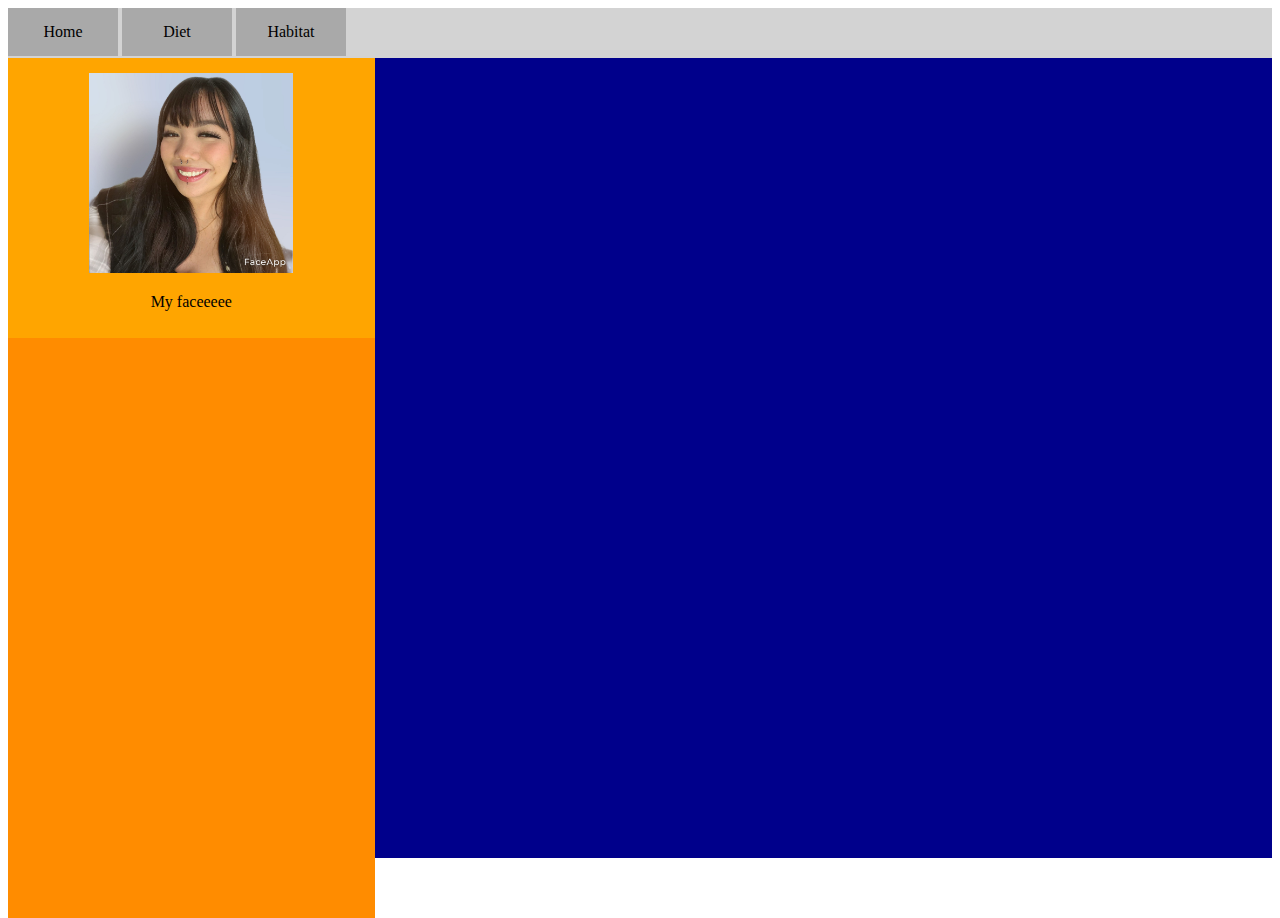
<file: 17.3/index.html>
<!DOCTYPE html>

<html>
    <head>
        <link href="css/index.css" rel="stylesheet" type="text/css">
        <body>
            <nav>
                <div class="nav">
                <div class="inline-block">Home</div>
                <div class="inline-block">Diet</div>
                <div class="inline-block">Habitat</div>
                </div>
            </nav>
            <div class="leftsection">
                <div class="container">
                    <img src="images/face.jpg" height="200px">
                    <p>My faceeeee</p>
                </div>
                <div class="container2">
            </div>
        </div>

            <div class="rightsection"></div>
        </body>
    </head>
</html>
</file>
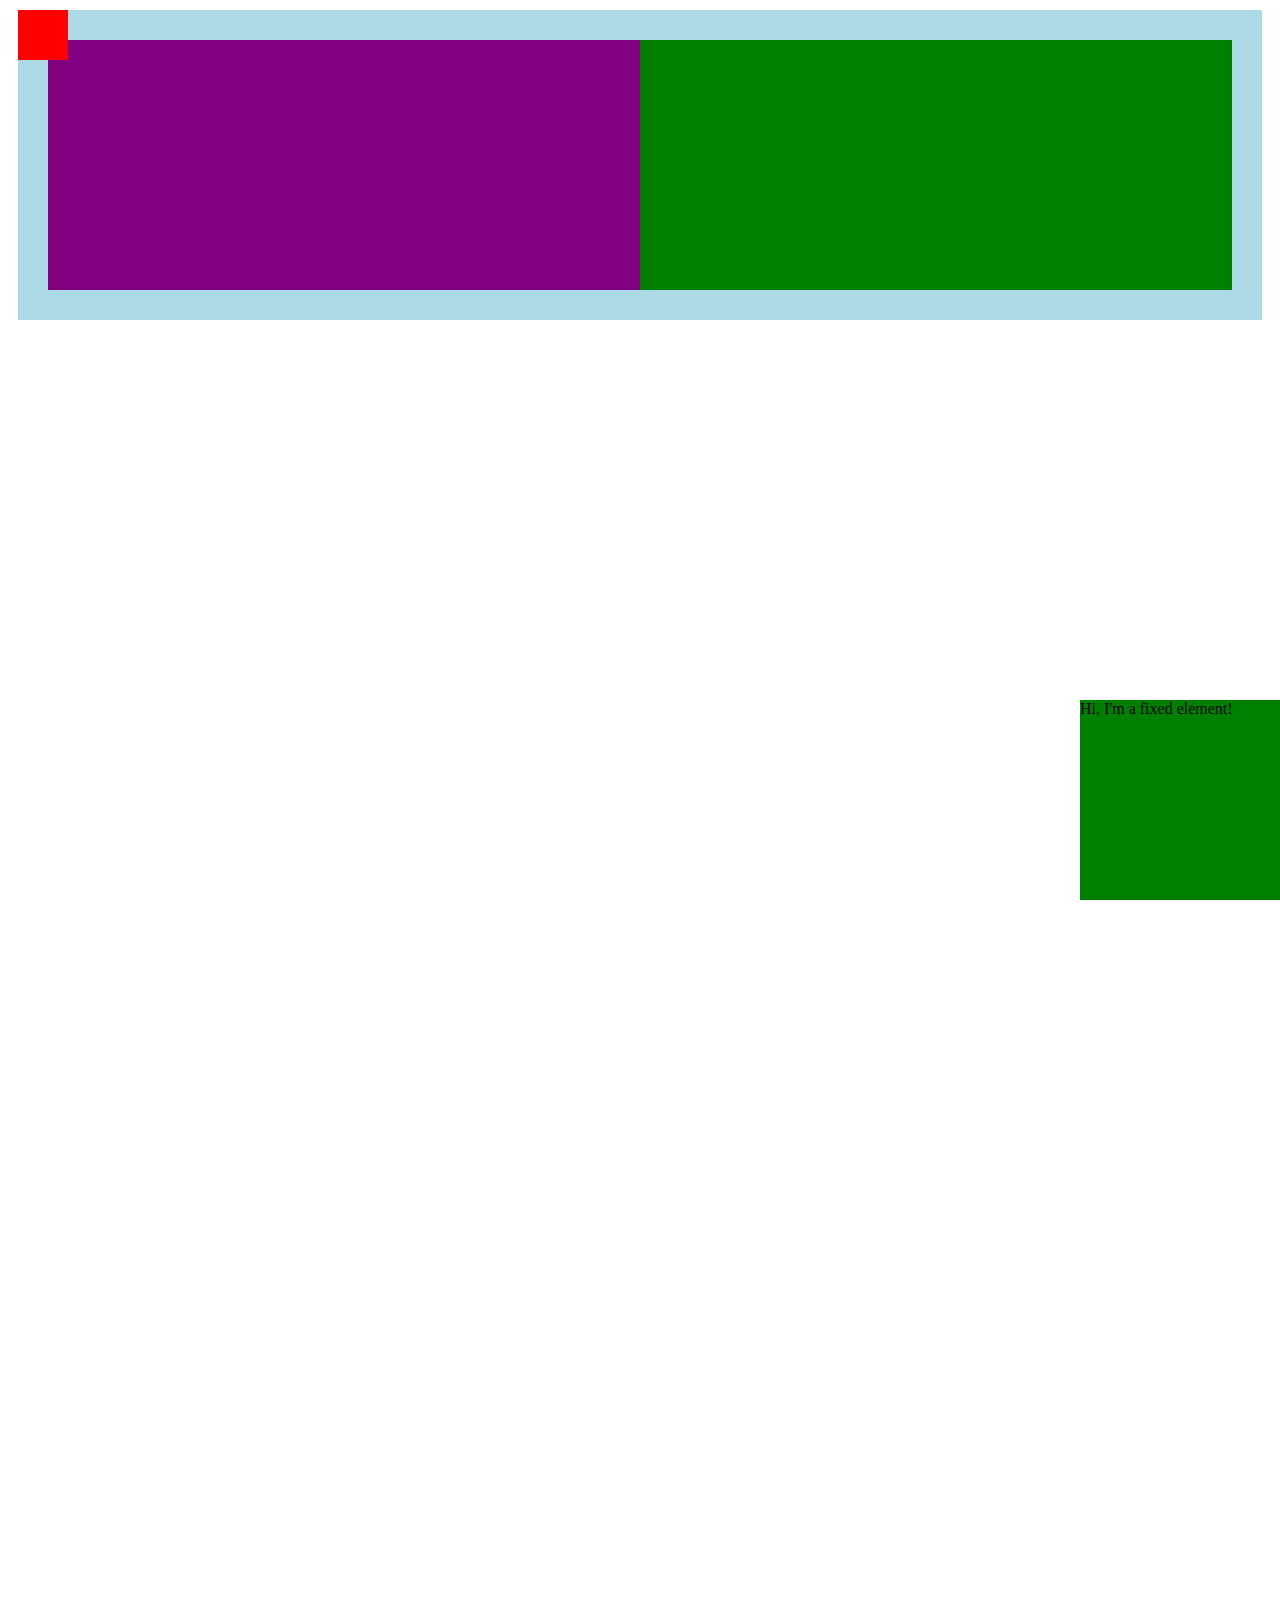
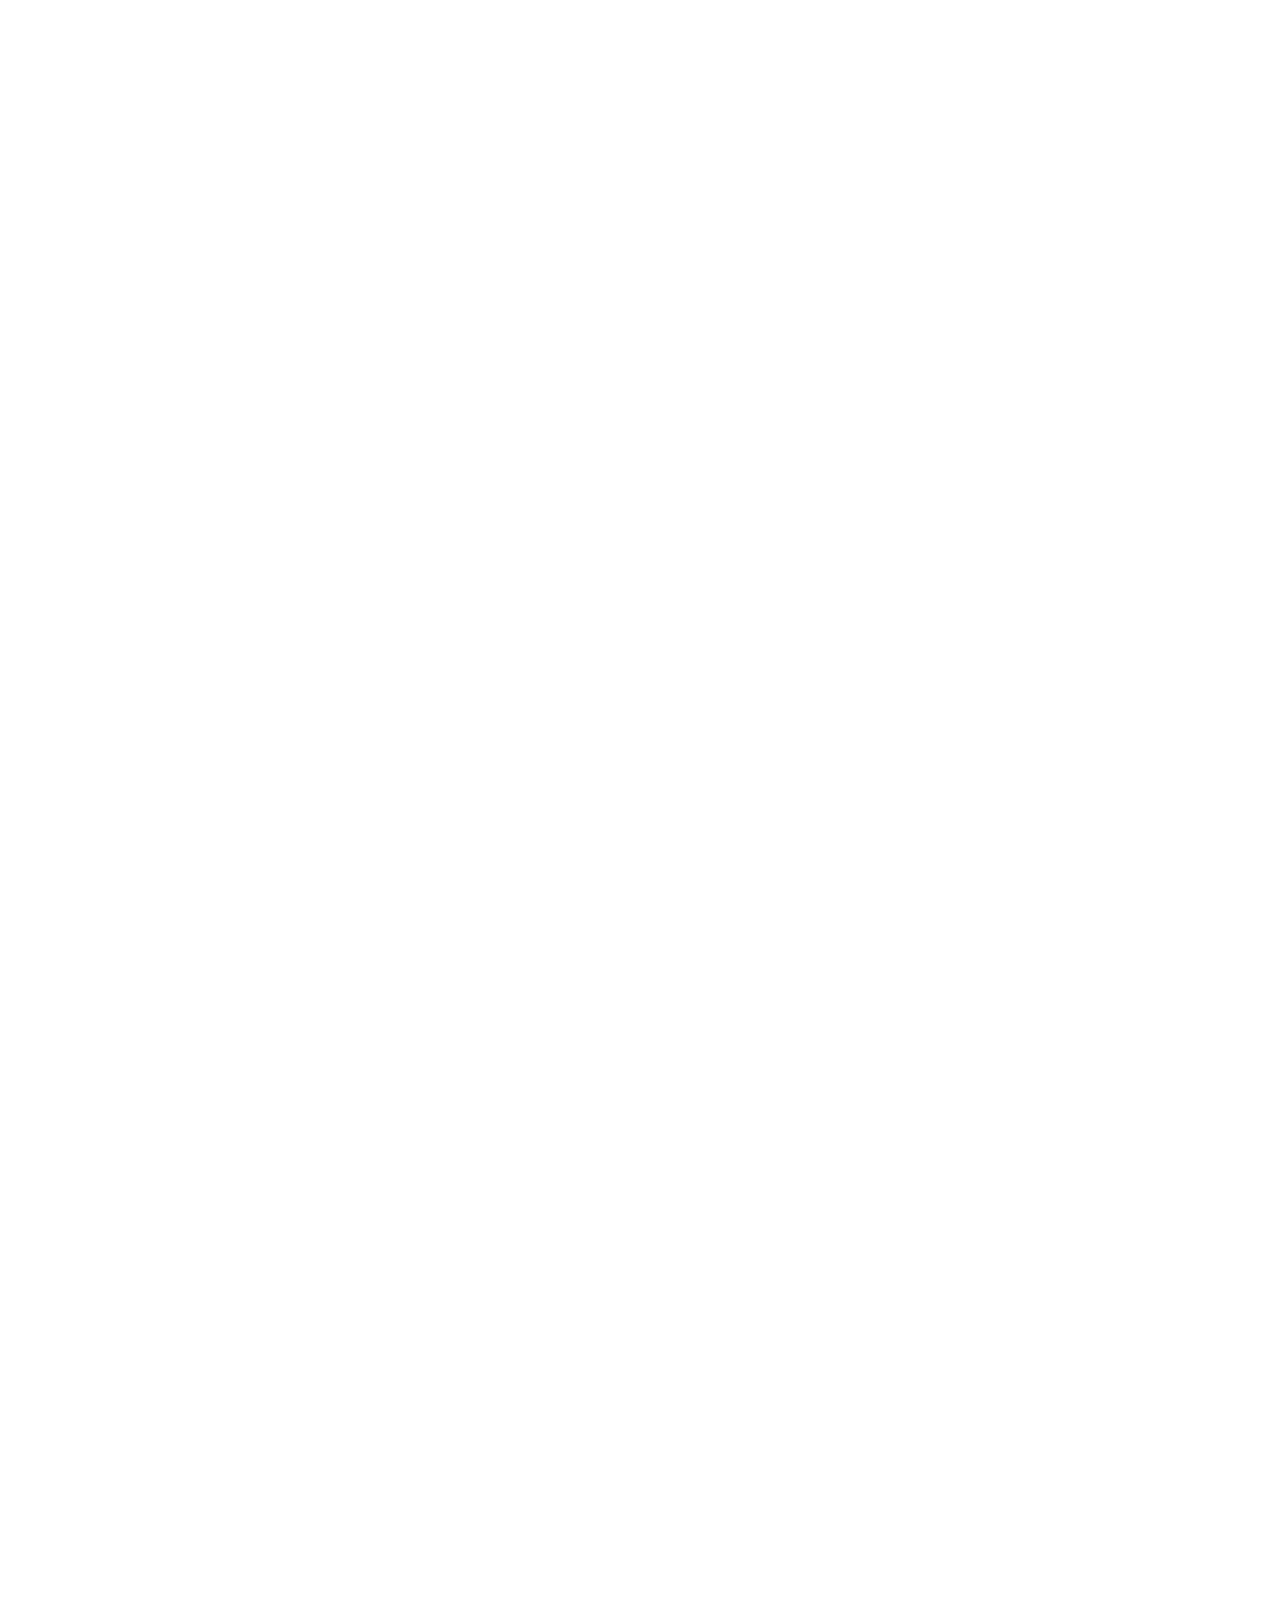
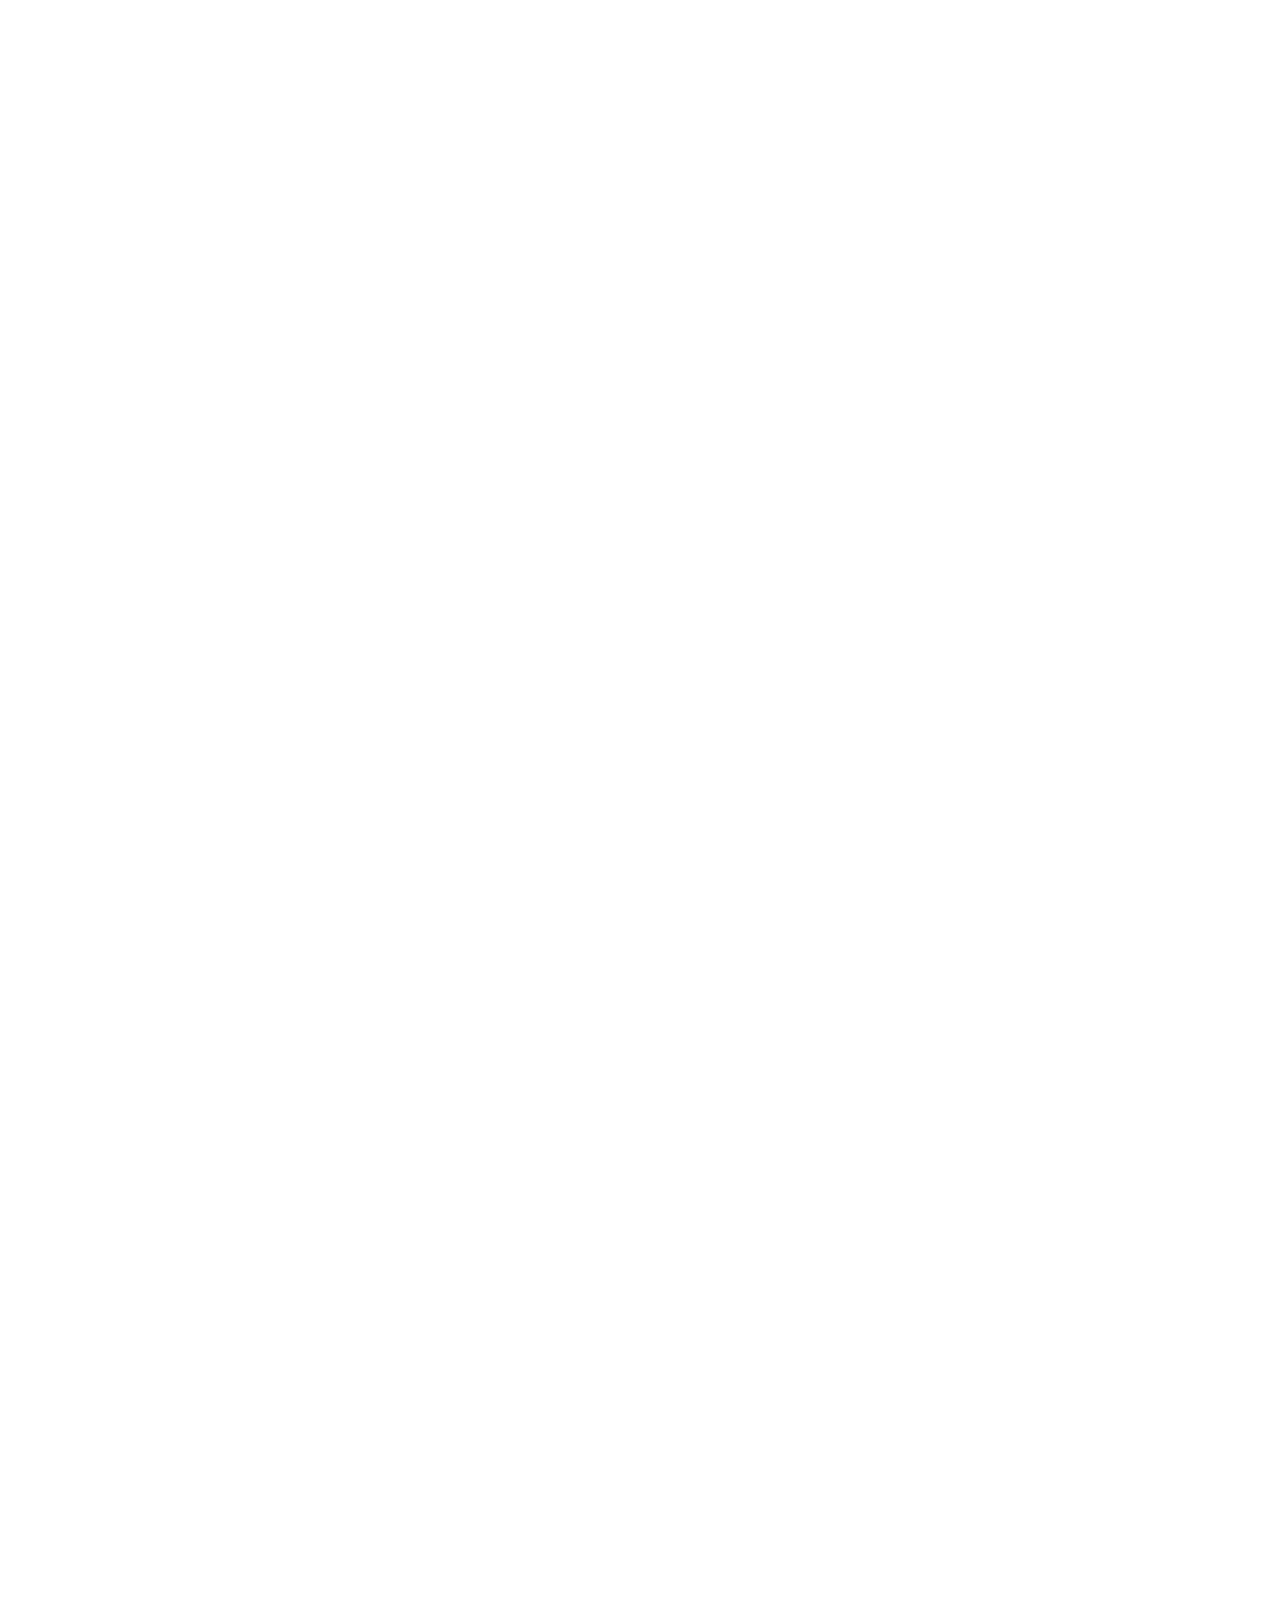
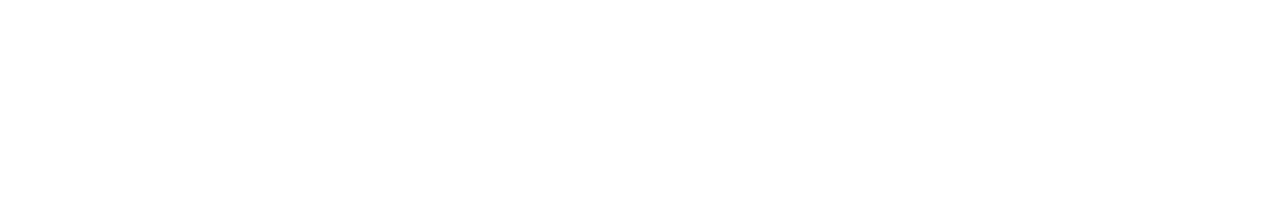
<file: 17.3_activities/02_Positioning_Relative_Absolute/solved/index.html>
<!DOCTYPE html>
<html>
<head>
  <link href="css/index.css" type="text/css" rel="stylesheet">
</head>
<body>
  <section class="relative">
    <div class="left">
      <div class="absolute">
      </div>
    </div>
    <div class="right">
    </div>
  </section>

<div class="fixed">
  Hi, I'm a fixed element!
</div>
</body>
</html>
</file>
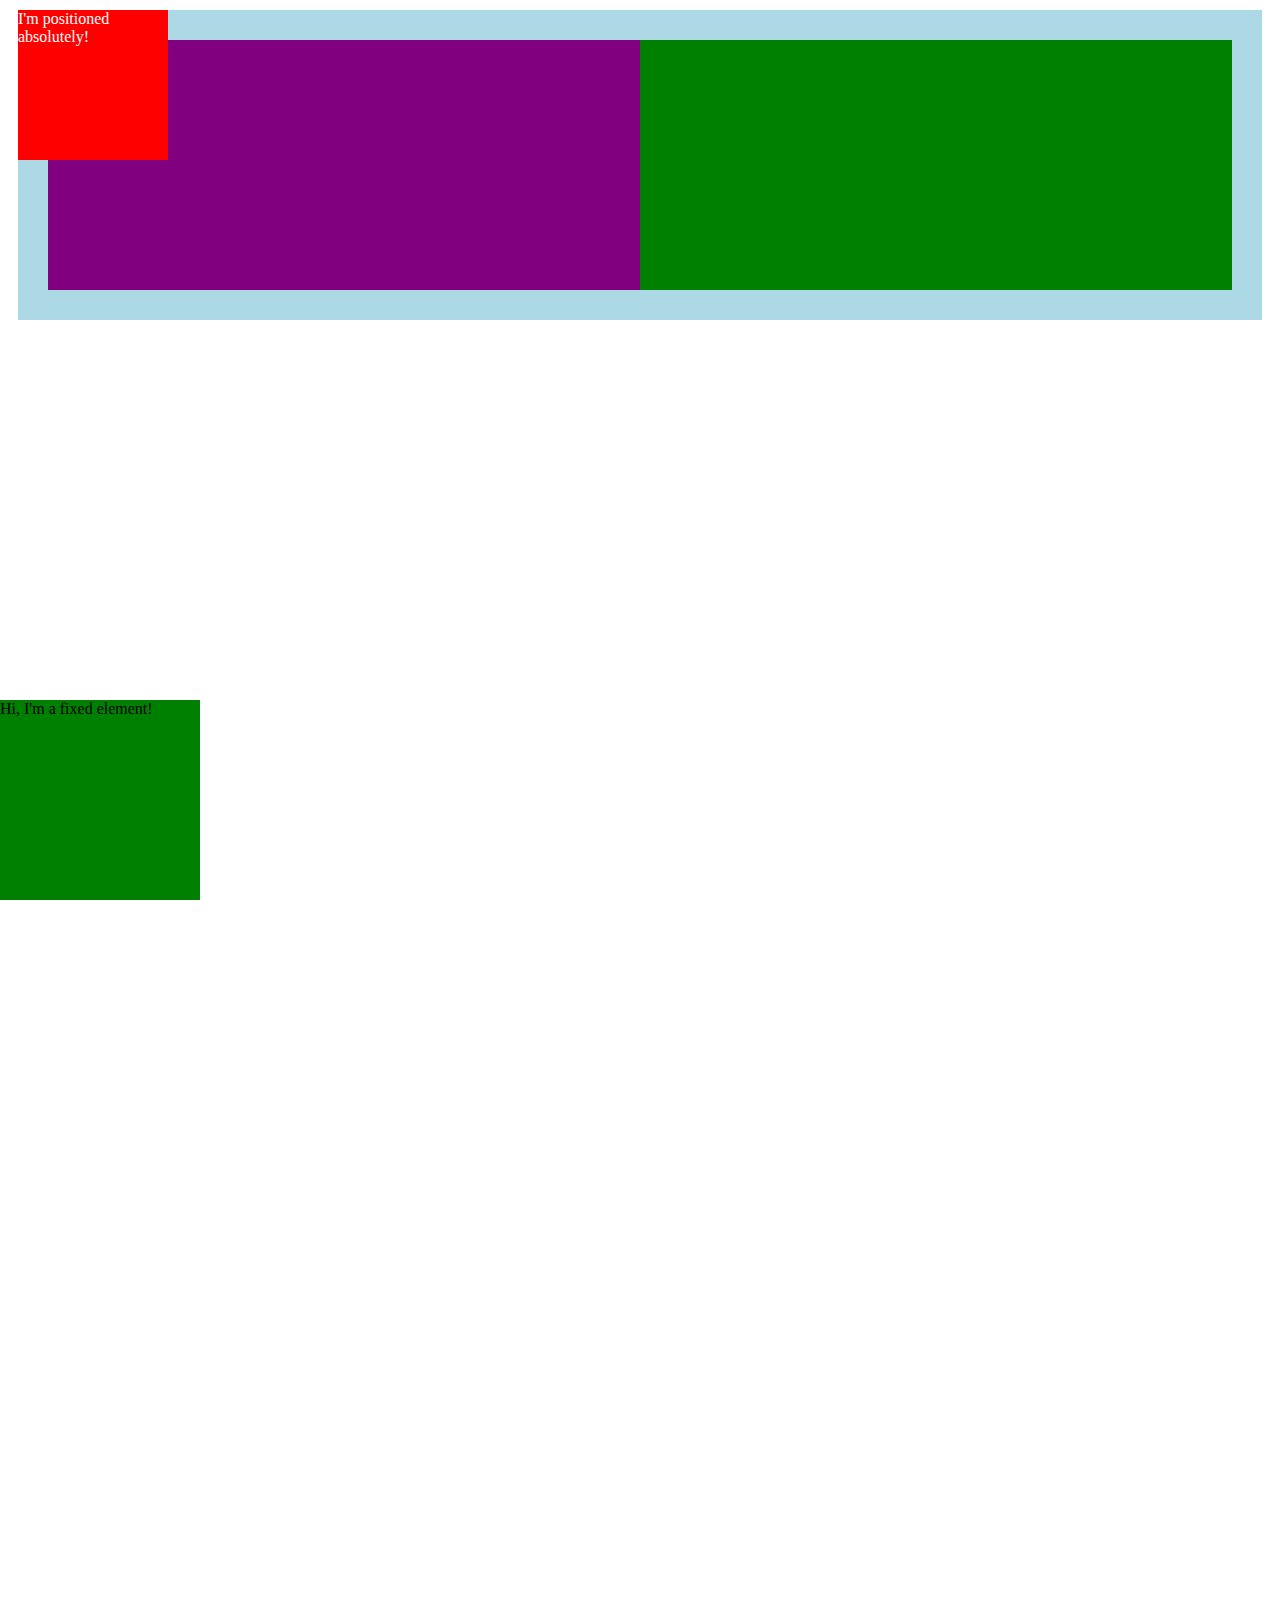
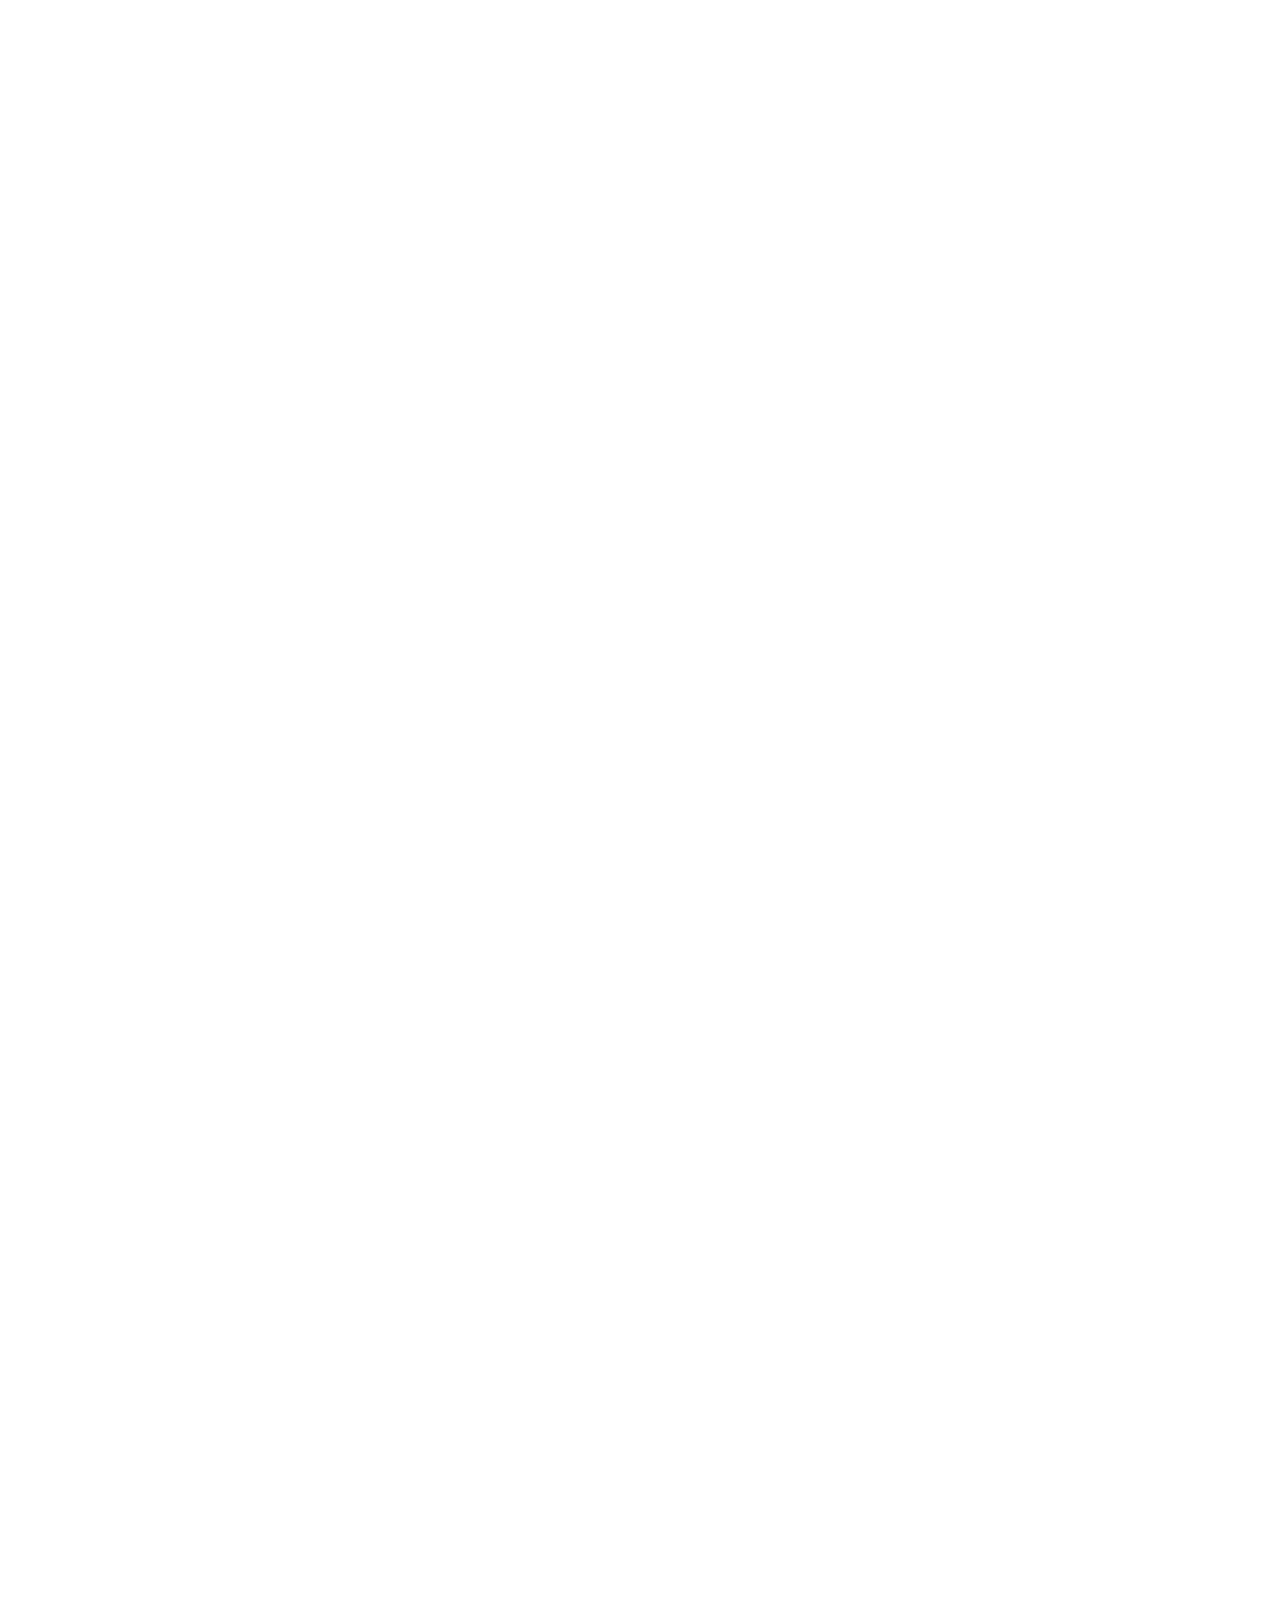
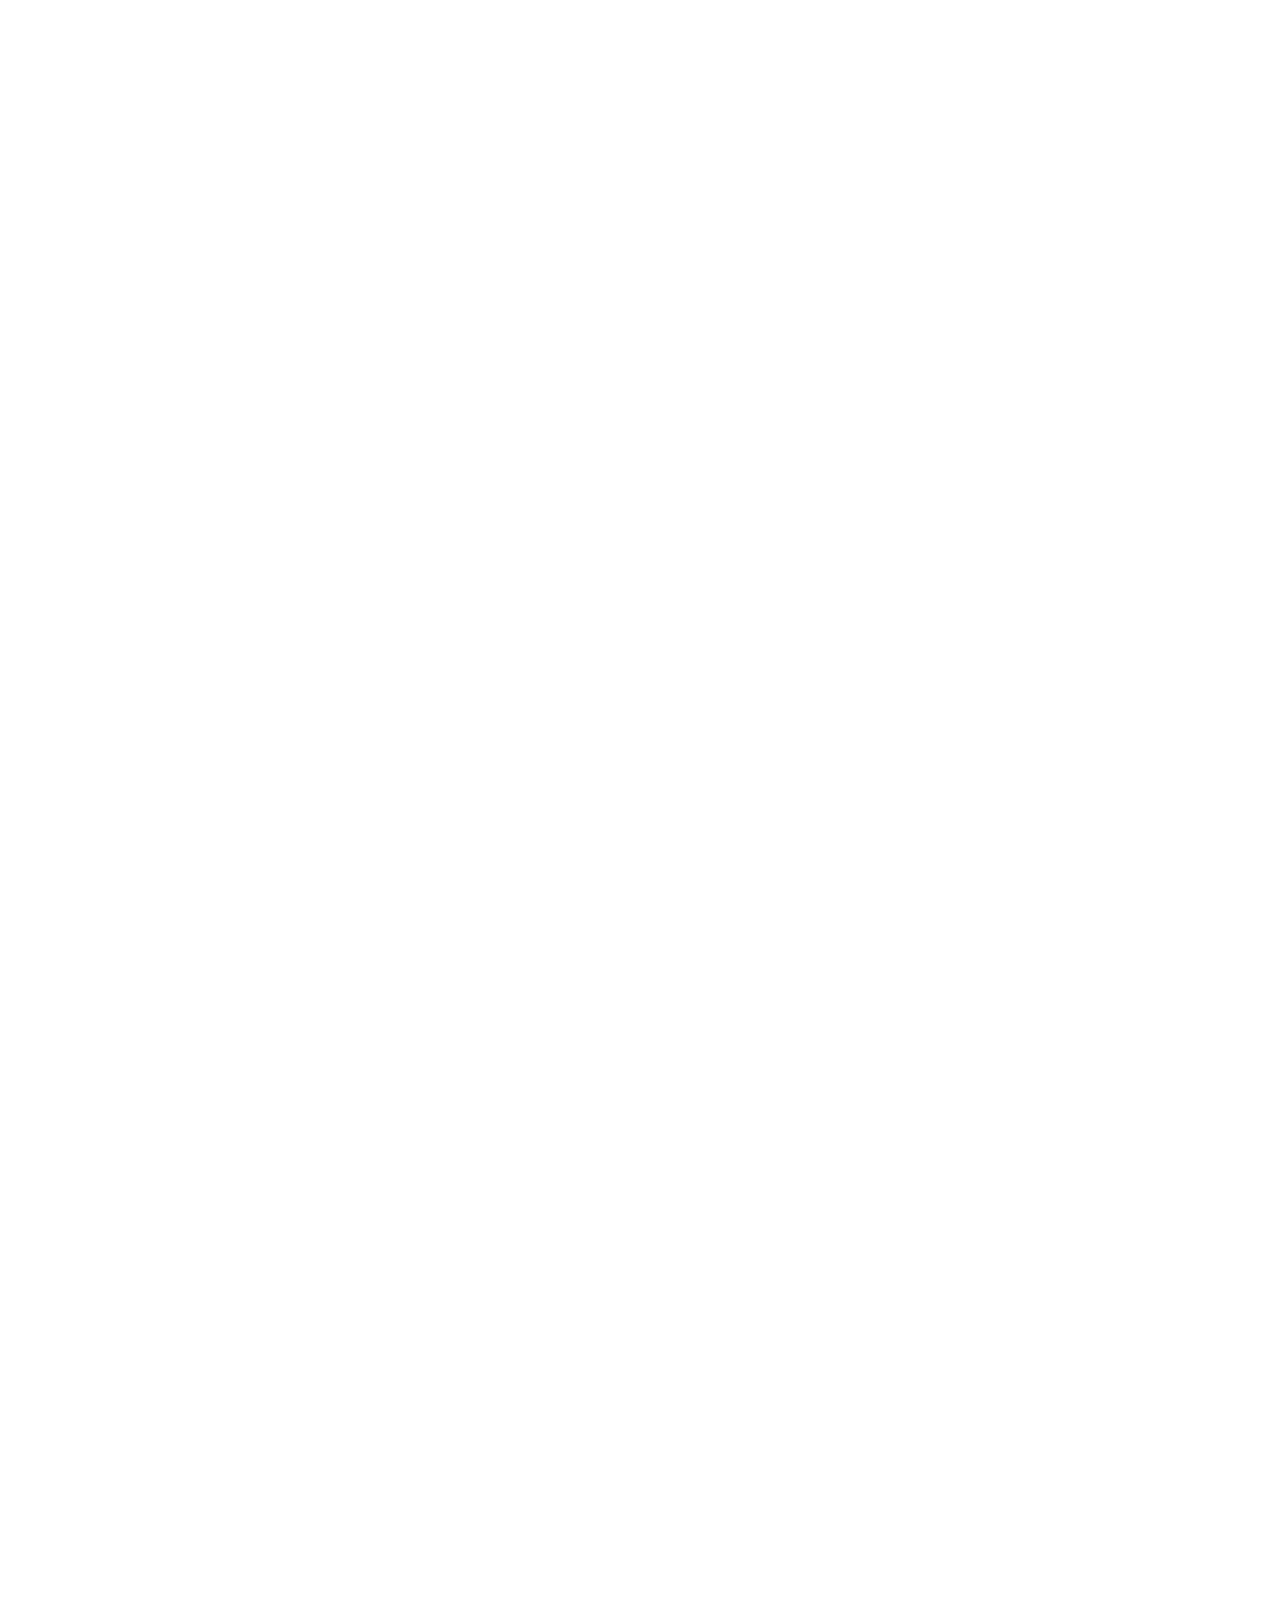
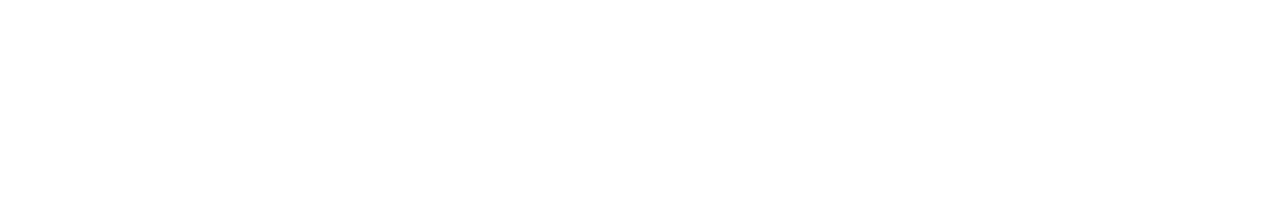
<file: 17.3_activities/02_Positioning_Relative_Absolute/unsolved/index.html>
<!DOCTYPE html>
<html>
<head>
  <link href="css/index.css" type="text/css" rel="stylesheet">
</head>
<body>
  <section class="relative">
    <div class="left">
      <div class="absolute">
        I'm positioned absolutely!
      </div>
    </div>
    <div class="right">
    </div>
  </section>

<div class="fixed">
  Hi, I'm a fixed element!
</div>
</body>
</html>
</file>
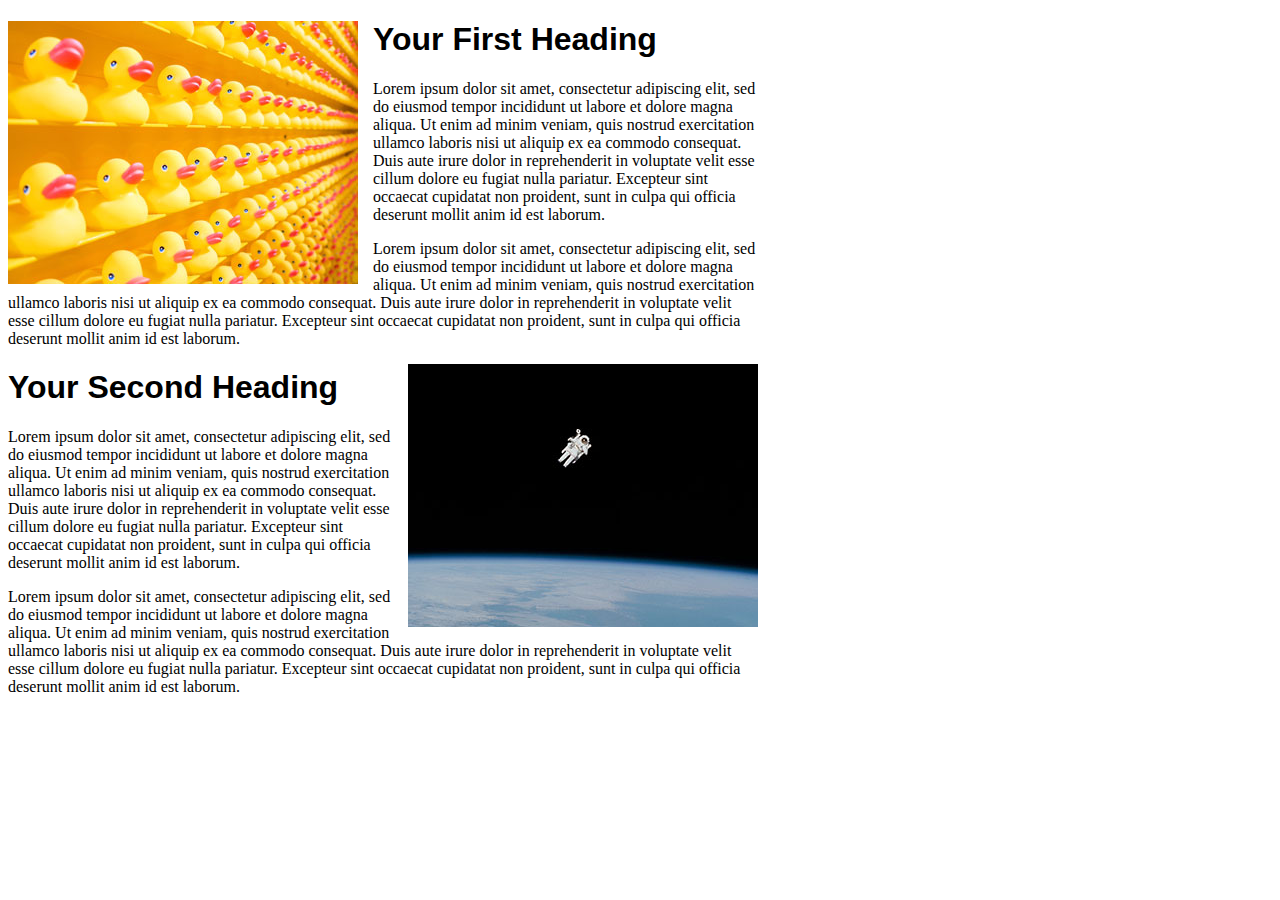
<file: 17.3_activities/01_Positioning_Elements/1_floats/solved/index.html>
<!DOCTYPE html>
<html>
<head>
  <link href="css/index.css" type="text/css" rel="stylesheet">
</head>
<body>
  <div class="separator">
    <img src="images/rubberDucky.jpg" class="left">
    <h1>Your First Heading</h1>
    <p>
      Lorem ipsum dolor sit amet, consectetur adipiscing elit, sed do eiusmod tempor incididunt ut labore et dolore magna aliqua. Ut enim ad minim veniam, quis nostrud exercitation ullamco laboris nisi ut aliquip ex ea commodo consequat. Duis aute irure dolor in reprehenderit in voluptate velit esse cillum dolore eu fugiat nulla pariatur. Excepteur sint occaecat cupidatat non proident, sunt in culpa qui officia deserunt mollit anim id est laborum.
    </p>
    <p>
      Lorem ipsum dolor sit amet, consectetur adipiscing elit, sed do eiusmod tempor incididunt ut labore et dolore magna aliqua. Ut enim ad minim veniam, quis nostrud exercitation ullamco laboris nisi ut aliquip ex ea commodo consequat. Duis aute irure dolor in reprehenderit in voluptate velit esse cillum dolore eu fugiat nulla pariatur. Excepteur sint occaecat cupidatat non proident, sunt in culpa qui officia deserunt mollit anim id est laborum.
    </p>
    <img src="images/space.jpg" class="right">
    <h1>Your Second Heading</h1>
    <p>
      Lorem ipsum dolor sit amet, consectetur adipiscing elit, sed do eiusmod tempor incididunt ut labore et dolore magna aliqua. Ut enim ad minim veniam, quis nostrud exercitation ullamco laboris nisi ut aliquip ex ea commodo consequat. Duis aute irure dolor in reprehenderit in voluptate velit esse cillum dolore eu fugiat nulla pariatur. Excepteur sint occaecat cupidatat non proident, sunt in culpa qui officia deserunt mollit anim id est laborum.
    </p>
    <p>
      Lorem ipsum dolor sit amet, consectetur adipiscing elit, sed do eiusmod tempor incididunt ut labore et dolore magna aliqua.

      Ut enim ad minim veniam, quis nostrud exercitation ullamco laboris nisi ut aliquip ex ea commodo consequat. Duis aute irure dolor in reprehenderit in voluptate velit esse cillum dolore eu fugiat nulla pariatur.

      Excepteur sint occaecat cupidatat non proident, sunt in culpa qui officia deserunt mollit anim id est laborum.
    </p>

  </div>
</body>
</html>
</file>
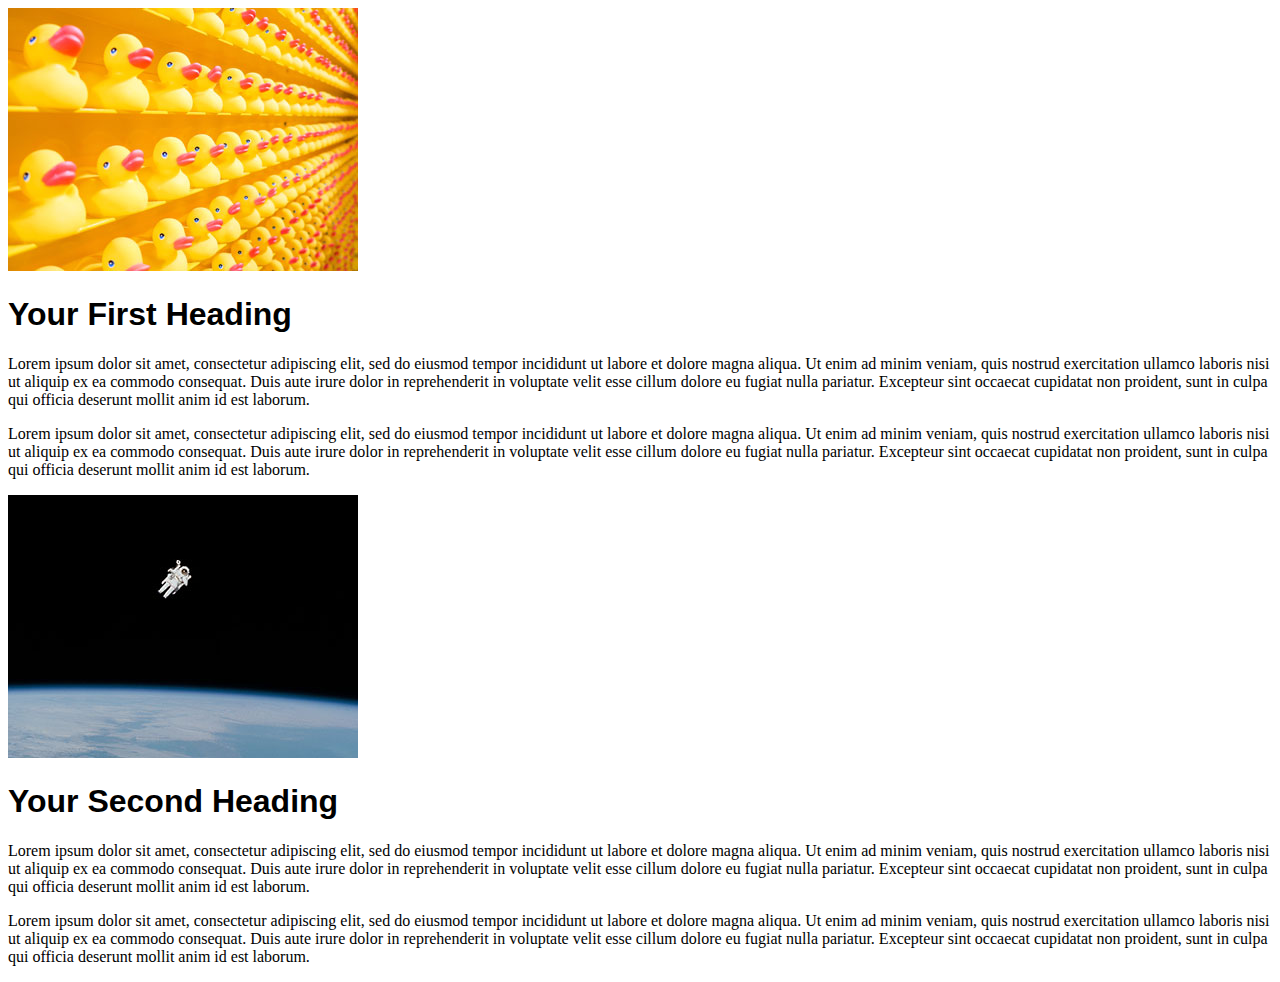
<file: 17.3_activities/01_Positioning_Elements/1_floats/unsolved/index.html>
<!DOCTYPE html>
<html>
<head> 
  <link href="css/index.css" type="text/css" rel="stylesheet">
</head>
<body>
  <div class="separator">
    <img src="images/rubberDucky.jpg" class="left">
    <h1>Your First Heading</h1>
    <p>
      Lorem ipsum dolor sit amet, consectetur adipiscing elit, sed do eiusmod tempor incididunt ut labore et dolore magna aliqua. Ut enim ad minim veniam, quis nostrud exercitation ullamco laboris nisi ut aliquip ex ea commodo consequat. Duis aute irure dolor in reprehenderit in voluptate velit esse cillum dolore eu fugiat nulla pariatur. Excepteur sint occaecat cupidatat non proident, sunt in culpa qui officia deserunt mollit anim id est laborum.
    </p>
    <p>
      Lorem ipsum dolor sit amet, consectetur adipiscing elit, sed do eiusmod tempor incididunt ut labore et dolore magna aliqua. Ut enim ad minim veniam, quis nostrud exercitation ullamco laboris nisi ut aliquip ex ea commodo consequat. Duis aute irure dolor in reprehenderit in voluptate velit esse cillum dolore eu fugiat nulla pariatur. Excepteur sint occaecat cupidatat non proident, sunt in culpa qui officia deserunt mollit anim id est laborum.
    </p>
    <img src="images/space.jpg" class="right">
    <h1>Your Second Heading</h1>
    <p>
      Lorem ipsum dolor sit amet, consectetur adipiscing elit, sed do eiusmod tempor incididunt ut labore et dolore magna aliqua. Ut enim ad minim veniam, quis nostrud exercitation ullamco laboris nisi ut aliquip ex ea commodo consequat. Duis aute irure dolor in reprehenderit in voluptate velit esse cillum dolore eu fugiat nulla pariatur. Excepteur sint occaecat cupidatat non proident, sunt in culpa qui officia deserunt mollit anim id est laborum.
    </p>
    <p>
      Lorem ipsum dolor sit amet, consectetur adipiscing elit, sed do eiusmod tempor incididunt ut labore et dolore magna aliqua.

      Ut enim ad minim veniam, quis nostrud exercitation ullamco laboris nisi ut aliquip ex ea commodo consequat. Duis aute irure dolor in reprehenderit in voluptate velit esse cillum dolore eu fugiat nulla pariatur.

      Excepteur sint occaecat cupidatat non proident, sunt in culpa qui officia deserunt mollit anim id est laborum.
    </p>

  </div>
</body>
</html>
</file>
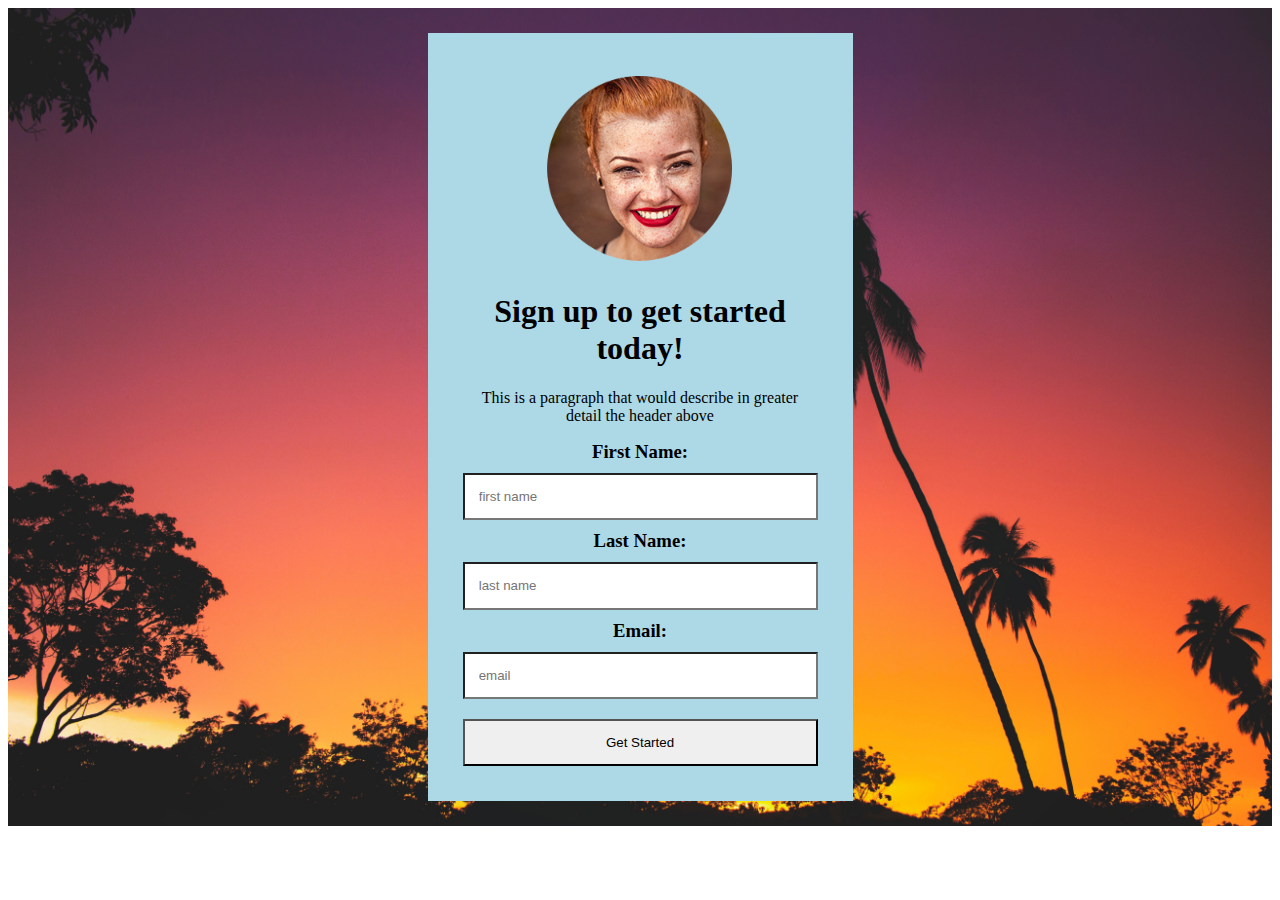
<file: 17.3_activities/01_Positioning_Elements/2_block_and_inline_elements/solved/index.html>
<!DOCTYPE html>
<html>
<head>
  <link href="css/index.css" type="text/css" rel="stylesheet">
</head>
<body>
  <section>
    <div class="block_element">
      <img src="images/face.png">
      <h1>Sign up to get started today!</h1>
      <p>This is a paragraph that would describe in greater detail the header above</p>
      <form>
        <h3>First Name:</h3>
        <input type="text" placeholder="first name"></input>
        <h3>Last Name:</h3>
        <input type="text" placeholder="last name"></input>
        <h3>Email:</h3>
        <input type="text" placeholder="email"></input>
        <input class="submit" type="submit" value="Get Started"></input>
      </form>
    </div>
  </section>
</body>
</html>
</file>
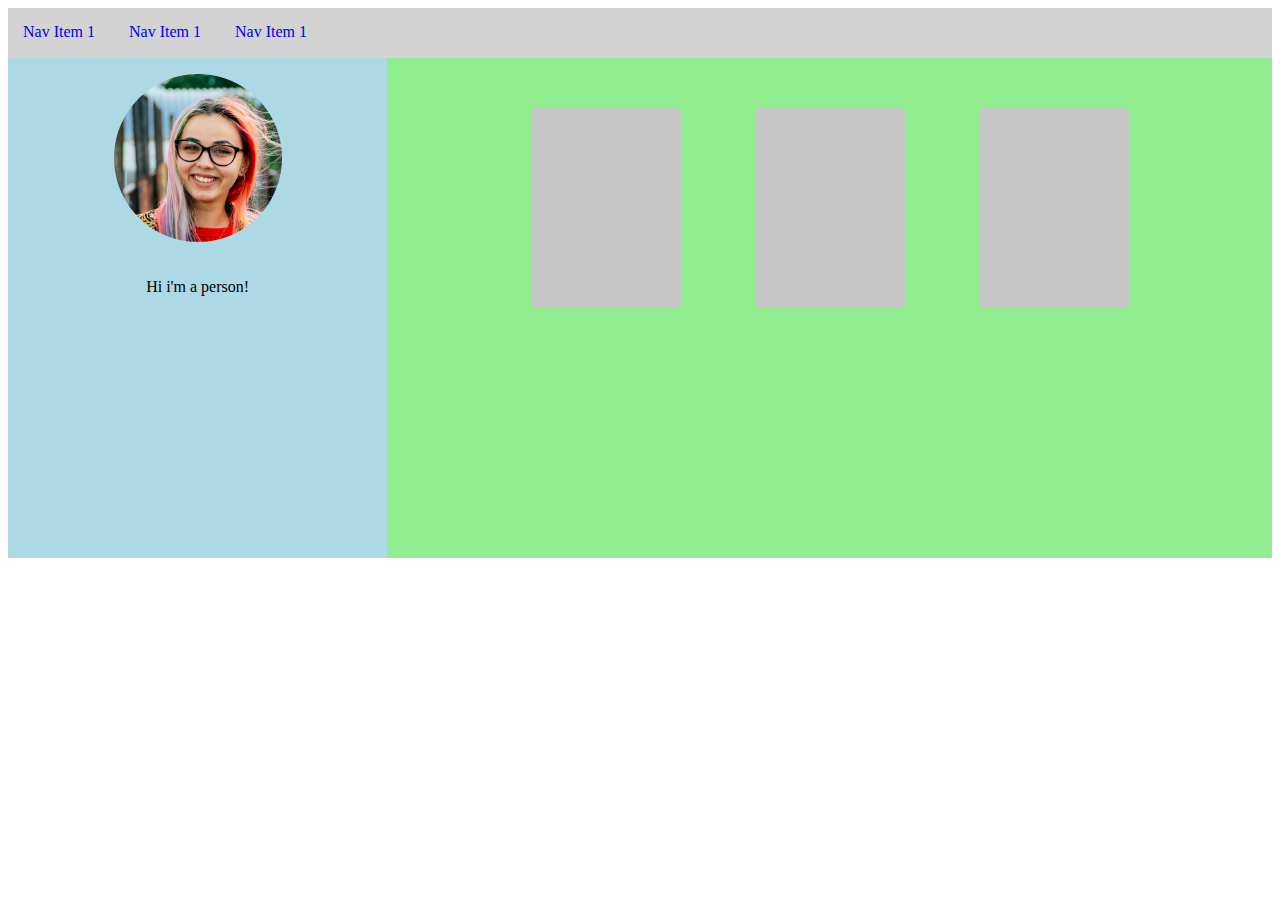
<file: 17.3_activities/01_Positioning_Elements/3_inline_block_elements/solved/index.html>
<!DOCTYPE html>
<html>
<head>
  <link href="css/index.css" rel="stylesheet" type="text/css">
</head>

<body>
  <nav>
    <div class="block_element">
      <a href="https://google.com"><div class="inline-block">Nav Item 1</div></a>
      <a href="https://google.com"><div class="inline-block">Nav Item 1</div></a>
      <a href="https://google.com"><div class="inline-block">Nav Item 1</div></a>
    </div>
  </nav>

  <section class="wrapper">
    <div class="left">
      <img src="images/person.png">
      <p>Hi i'm a person!</p>
    </div>
    <div class="right">
      <div class="card">
      </div>
      <div class="card">
      </div>
      <div class="card">
      </div>
    </div>
  </section>
</body>
</html>
</file>
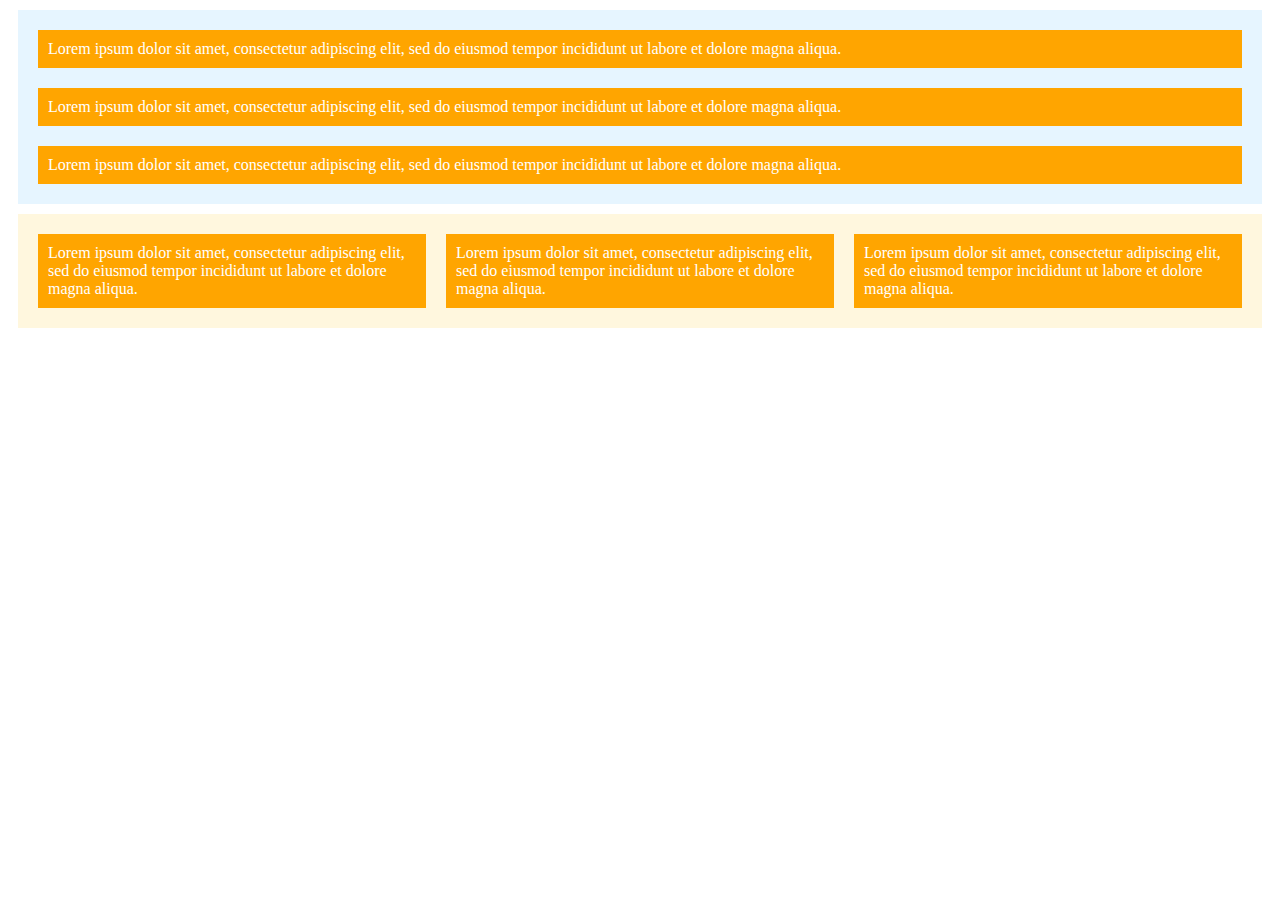
<file: 18.1-activities/18.1-activities/01_Your_First_Flex_Layout/solved/index.html>
<!DOCTYPE html>
<html>
<head>
  <link href="css/index.css" type="text/css" rel="stylesheet">
</head>
<body>
  <div id="column" class="flex">
    <div class="flex_item">
      Lorem ipsum dolor sit amet, consectetur adipiscing elit, sed do eiusmod tempor incididunt ut labore et dolore magna aliqua.
    </div>
    <div class="flex_item">
      Lorem ipsum dolor sit amet, consectetur adipiscing elit, sed do eiusmod tempor incididunt ut labore et dolore magna aliqua.
    </div>
    <div class="flex_item">
      Lorem ipsum dolor sit amet, consectetur adipiscing elit, sed do eiusmod tempor incididunt ut labore et dolore magna aliqua.
    </div>
  </div>
  <div id="row" class="flex">
    <div class="flex_item">
      Lorem ipsum dolor sit amet, consectetur adipiscing elit, sed do eiusmod tempor incididunt ut labore et dolore magna aliqua.
    </div>
    <div class="flex_item">
      Lorem ipsum dolor sit amet, consectetur adipiscing elit, sed do eiusmod tempor incididunt ut labore et dolore magna aliqua.
    </div>
    <div class="flex_item">
      Lorem ipsum dolor sit amet, consectetur adipiscing elit, sed do eiusmod tempor incididunt ut labore et dolore magna aliqua.
    </div>
  </div>

</body>
</html>
</file>
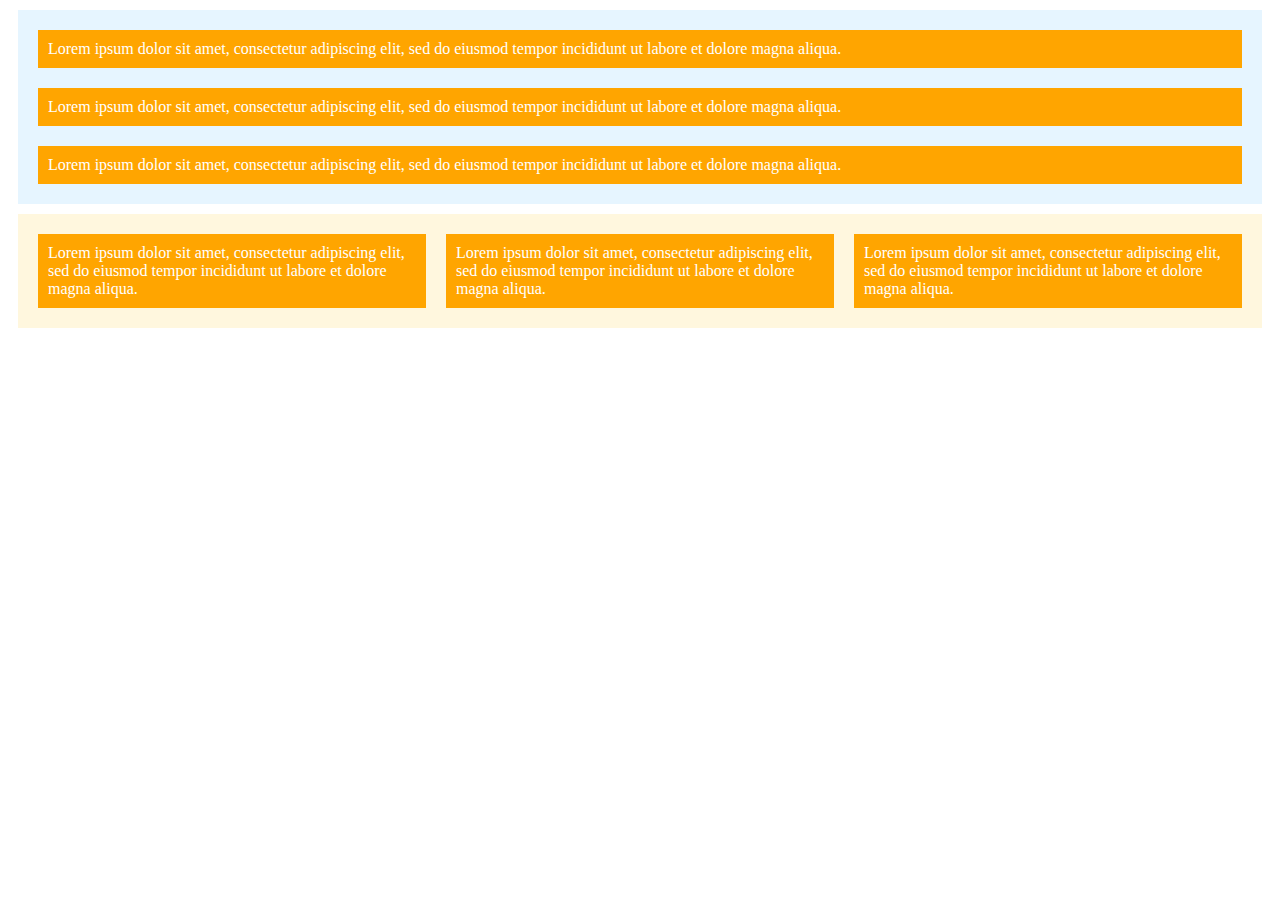
<file: 18.1-activities/18.1-activities/01_Your_First_Flex_Layout/unsolved/index.html>
<!DOCTYPE html>
<html>
<head>
  <link href="css/index.css" type="text/css" rel="stylesheet">
</head>
<body>

  <div id="column" class="flex">
    <div class="flex_item">Lorem ipsum dolor sit amet, consectetur adipiscing elit, 
      sed do eiusmod tempor incididunt ut labore et dolore magna aliqua.</div>
      <div class="flex_item">Lorem ipsum dolor sit amet, consectetur adipiscing elit, 
        sed do eiusmod tempor incididunt ut labore et dolore magna aliqua.</div>
        <div class="flex_item">Lorem ipsum dolor sit amet, consectetur adipiscing elit, 
          sed do eiusmod tempor incididunt ut labore et dolore magna aliqua.</div>
      
  </div>

  <div id="row" class="flex">
    <div class="flex_item">Lorem ipsum dolor sit amet, consectetur adipiscing elit, 
      sed do eiusmod tempor incididunt ut labore et dolore magna aliqua.</div>
      <div class="flex_item">Lorem ipsum dolor sit amet, consectetur adipiscing elit, 
        sed do eiusmod tempor incididunt ut labore et dolore magna aliqua.</div>
        <div class="flex_item">Lorem ipsum dolor sit amet, consectetur adipiscing elit, 
          sed do eiusmod tempor incididunt ut labore et dolore magna aliqua.</div>      

  </div>


</body>
</html>
</file>
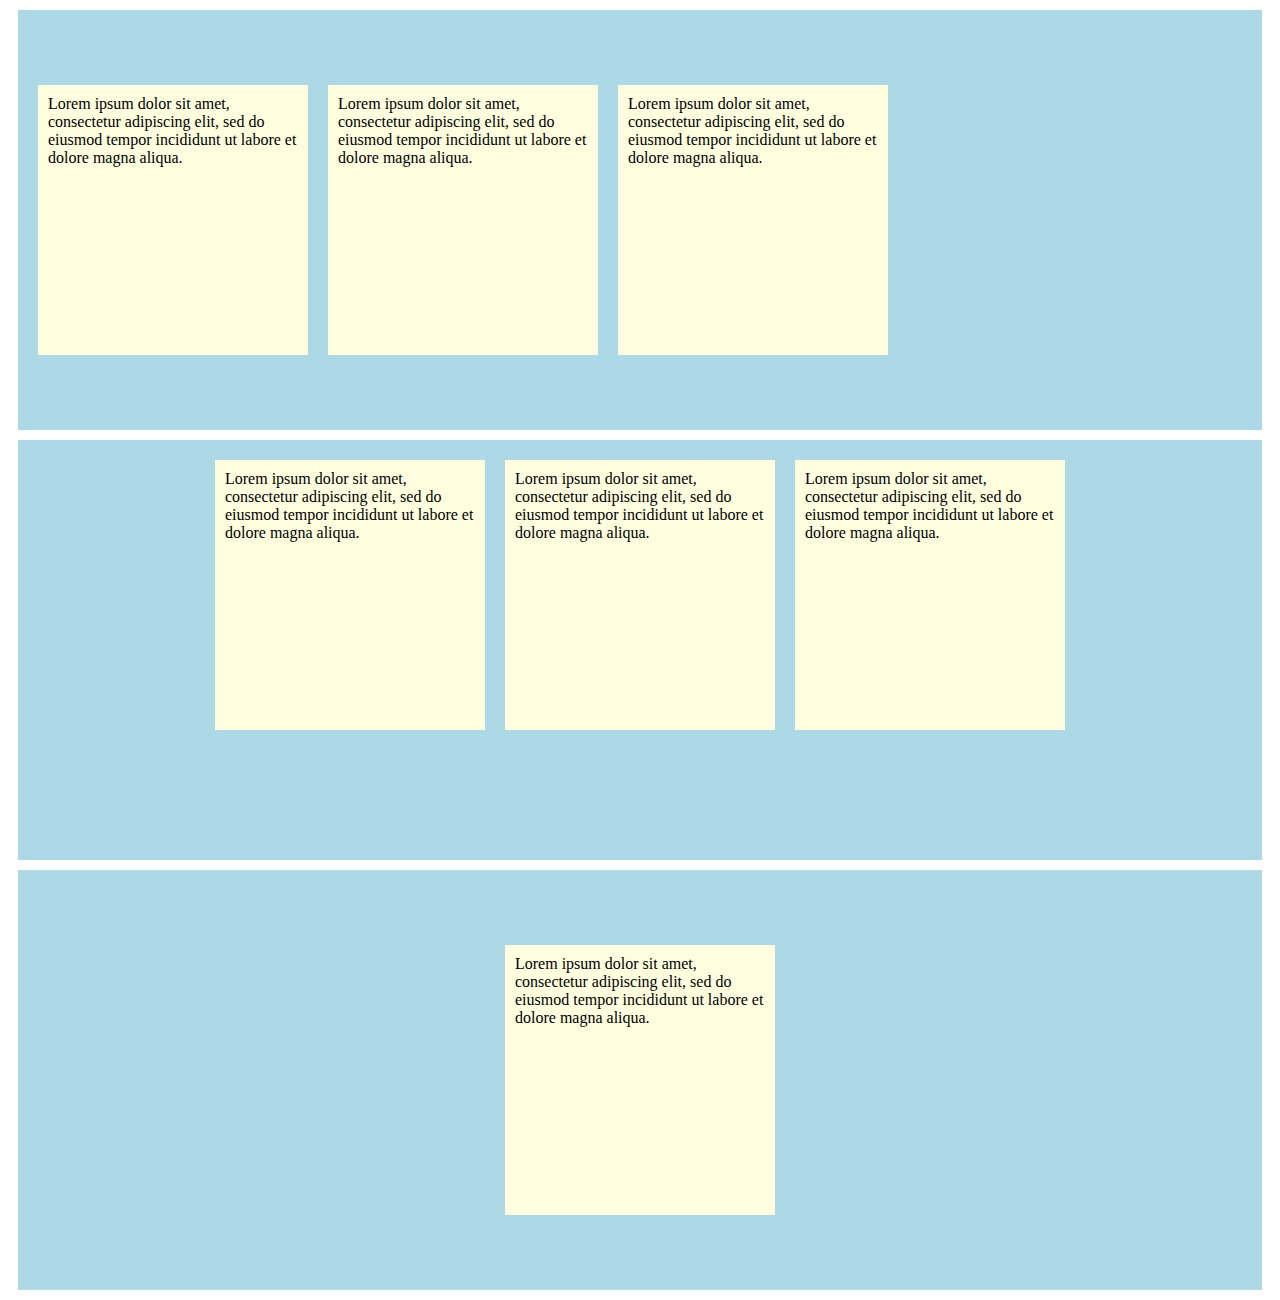
<file: 18.1-activities/18.1-activities/02_Sizing_With_Flex_Items/solved/index.html>
<!DOCTYPE html>
<html>
<head>
  <link href="css/index.css" type="text/css" rel="stylesheet">
</head>
<body>
  <section class="alignItems flexContainer">
    <div class="flexItem">
      Lorem ipsum dolor sit amet, consectetur adipiscing elit, sed do eiusmod tempor incididunt ut labore et dolore magna aliqua.
    </div>
    <div class="flexItem">
      Lorem ipsum dolor sit amet, consectetur adipiscing elit, sed do eiusmod tempor incididunt ut labore et dolore magna aliqua.
    </div>
    <div class="flexItem">
      Lorem ipsum dolor sit amet, consectetur adipiscing elit, sed do eiusmod tempor incididunt ut labore et dolore magna aliqua.
    </div>
  </section>
  <section class="justifyContent flexContainer">
    <div class="flexItem">
      Lorem ipsum dolor sit amet, consectetur adipiscing elit, sed do eiusmod tempor incididunt ut labore et dolore magna aliqua.
    </div>
    <div class="flexItem">
      Lorem ipsum dolor sit amet, consectetur adipiscing elit, sed do eiusmod tempor incididunt ut labore et dolore magna aliqua.
    </div>
    <div class="flexItem">
      Lorem ipsum dolor sit amet, consectetur adipiscing elit, sed do eiusmod tempor incididunt ut labore et dolore magna aliqua.
    </div>
  </section>
    <section class="perfectlyCentered flexContainer">
      <div class="flexItem">
        Lorem ipsum dolor sit amet, consectetur adipiscing elit, sed do eiusmod tempor incididunt ut labore et dolore magna aliqua.
    </section>
  </div>
</body>
</html>
</file>
<file: 17.3/css/index.css>
.nav {
    height: 50px;
    background-color: lightgrey;
  }
.inline-block {
    padding: 15px;
    display: inline-block;
    width:80px;
    background-color: darkgrey;
    text-align: center;
  }
  .leftsection{
   float: left;
   height: 800px;
  background-color: lightblue;
   width: 29%;
   text-align: center;
    }
    .container{
      left:0;
      right:0;
      height: 250px;
      padding: 15px;
      background-color: orange;
    }
    .container2{
      left:0;
      right:0;
      padding: 15px;
      height: 550px;
      background-color: darkorange;
    }
 .rightsection{
   float: right;
   height: 800px;
  background-color: darkblue;
   width: 71%;
   text-align: center;
    }
</file>
<file: 17.3_activities/02_Positioning_Relative_Absolute/solved/css/index.css>
body {
  height: 5000px;
}
.left {
  width: 50%;
  background-color: purple;
}
.right {
  width: 50%;
  background-color: green;
}
.relative {
  background-color: lightblue;
  height: 250px;
  padding: 30px;
  margin: 10px;
  display: flex;
  position: relative;
}
.absolute {
  height: 50px;
  width: 50px;
  background-color: red;
  position: absolute;
  top: 0;
  left: 0;
}
.fixed {
  height: 200px;
  width: 200px;
  background-color: green;
  position: fixed;
  bottom: 0;
  right: 0;
}
</file>
<file: 17.3_activities/02_Positioning_Relative_Absolute/unsolved/css/index.css>
body {
  height: 5000px;
}
.left {
  width: 50%;
  background-color: purple;
}
.right {
  width: 50%;
  background-color: green;
}
.relative {
  background-color: lightblue;
  height: 250px;
  padding: 30px;
  margin: 10px;
  display: flex;
  position: relative;
}
.absolute {
  height: 150px;
  width: 150px;
  background-color: red;
  color: white;
  position: absolute;
  bottom: 0;
  right: 0;
  top:0;
  left:0;

}
.fixed {
  height: 200px;
  width: 200px;
  background-color: green;
  position: fixed;
  bottom: 0;
  right: 0;
  left:0;
}
</file>
<file: 17.3_activities/01_Positioning_Elements/1_floats/solved/css/index.css>
h1 {
 font-family: helvetica, arial, sans-serif;
}
.separator {
  width: 750px;
}
.left {
  float: left;
  padding-right: 15px;
}
.right {
  float: right;
  padding-left: 15px;
}
</file>
<file: 17.3_activities/01_Positioning_Elements/1_floats/unsolved/css/index.css>
h1 {
 font-family: helvetica, arial, sans-serif;
}
/* Write your selector for .left below */

/* Write your selector for .right below */

/* Write your selector for .separator below */
</file>
<file: 17.3_activities/01_Positioning_Elements/2_block_and_inline_elements/solved/css/index.css>
.block_element {
  width: 355px;
  background-color: lightblue;
  margin-left: auto;
  margin: 0 auto;
  text-align: center;
  padding: 35px;
}

section {
  background-color: grey;
  padding: 25px;
  background-image: url("../images/background.jpg");
  background-size: cover;
  background-repeat: no-repeat;
}
img {
  width: 200px;
}
input {
  display: block;
  width: 100%;
  padding: 4%;
  -webkit-appearance: none;
  /* max-width: 330px; */
  box-sizing: border-box;
}
h3 {
  margin: 10px 0px;
}
.submit {
  margin-top: 20px;
}
</file>
<file: 17.3_activities/01_Positioning_Elements/3_inline_block_elements/solved/css/index.css>
nav {
  height: 50px;
  background-color: lightgrey;
}
.inline-block {
  padding: 15px;
  display: inline-block;
}
.left {
  float: left;
  height: 500px;
  background-color: lightblue;
  width: 30%;
  text-align: center;
}
.right {
  float: left;
  background-color: lightgreen;
  height: 500px;
  width: 70%;
  text-align: center;
}

.card {
  display: inline-block;
  background-color: #C6C6C6;
  border-radius: 5px;
  height: 200px;
  width: 150px;
  margin: 35px;
  margin-top: 50px;
}
</file>
<file: 18.1-activities/18.1-activities/01_Your_First_Flex_Layout/solved/css/index.css>
.flex_item {
  padding:10px;
  margin: 10px;
  background-color: orange;
  color: white;
}
.flex {
  display: flex;
  padding: 10px;
  margin: 10px;
}
#column {
  background-color: #E6F5FF;
  flex-direction: column;
}
#row {
  background-color: #FFF7DE;
  flex-direction: row;
}
</file>
<file: 18.1-activities/18.1-activities/01_Your_First_Flex_Layout/unsolved/css/index.css>
.flex_item {
  padding:10px;
  margin: 10px;
  background-color: orange;
  color: white;
}
.flex {
  padding: 10px;
  margin: 10px;
  display: flex;
  /* Set the property display to flex below! */
}
#column {
  background-color: #E6F5FF;
  flex-direction: column;
  /* Set the property flex direction to column below! */
}
#row {
  background-color: #FFF7DE;
  flex-direction: row;
/* Set the property flex-direction to row below! */
}
</file>
<file: 18.1-activities/18.1-activities/02_Sizing_With_Flex_Items/solved/css/index.css>
.flexItem {
  background-color: lightyellow;
  margin: 10px;
  padding: 10px;
  width: 250px;
  height: 250px;
}
.flexContainer {
  display: flex;
  height: 400px;
  background-color: lightblue;
  margin: 10px;
  padding: 10px;
}
.justifyContent {
  justify-content: center;
}
.perfectlyCentered {
  justify-content: center;
  align-items: center;
}
.alignItems {
  align-items: center;
}
</file>
